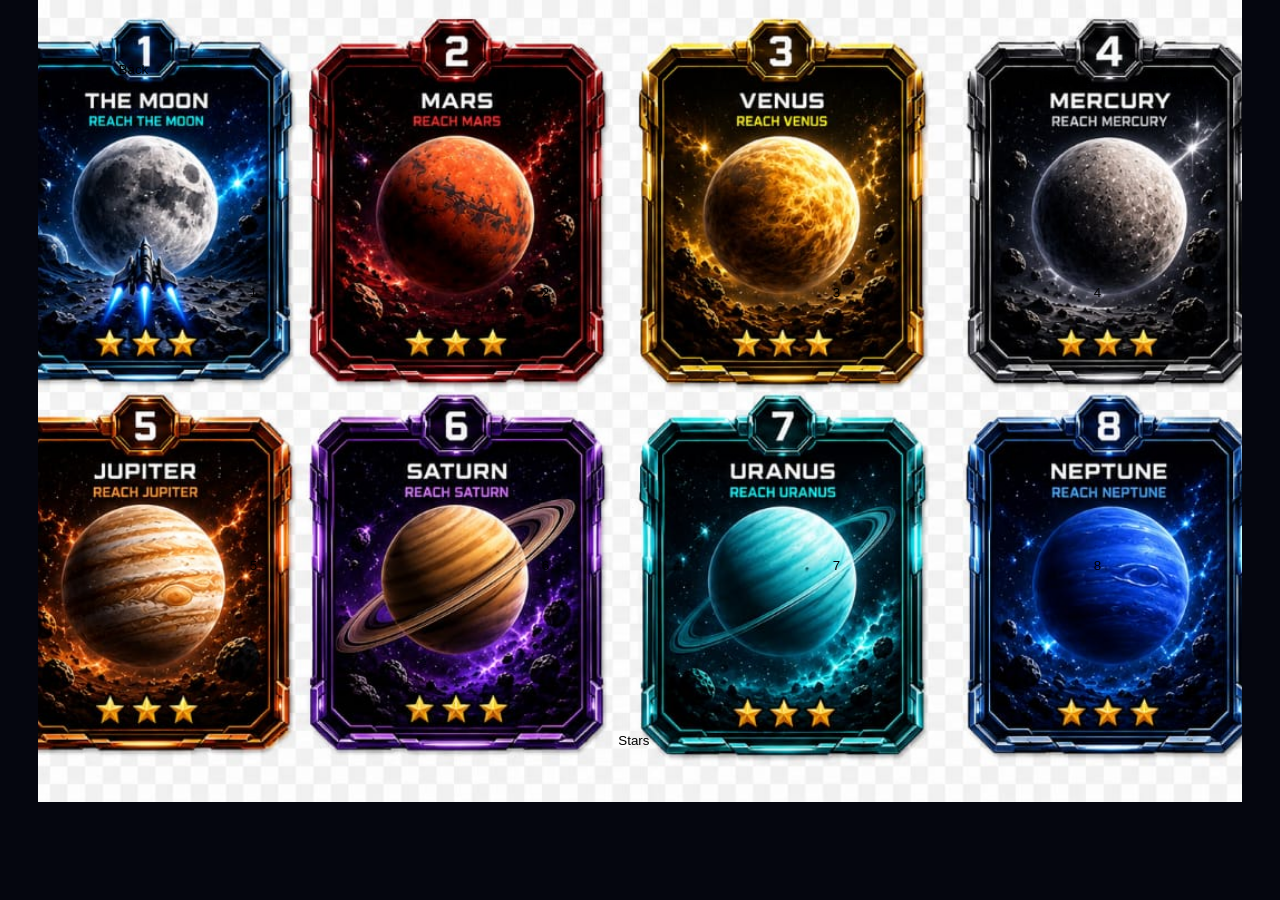
<file: levels.html>
<!doctype html>
<html lang="en">
<head>
  <meta charset="utf-8" />
  <meta name="viewport" content="width=device-width,initial-scale=1" />
  <title>Levels — Galaxy Runner</title>

  <!-- reuse the project's main style and ui-fix (if present) for consistent look -->
  <link rel="stylesheet" href="style.css" />
  <link rel="stylesheet" href="ui-fix.css" />
  <!-- page-specific small tweaks -->
  <link rel="stylesheet" href="levels.css" />
</head>
<body>
  <div id="levels-root">
    <div class="frame-photo-wrap levels-frame">
      <!-- Background image set via CSS -->
      <!-- Top left back -->
      <button id="btn-back" class="frame-hotspot" style="left:2.2%;top:3.9%;width:11.5%;height:9.5%;" title="Back">Back</button>
      <!-- Top right settings/upgrade -->
      <button id="btn-settings" class="frame-hotspot" style="left:80.8%;top:3.9%;width:9.5%;height:12.0%;" title="Settings">Settings</button>
      <button id="btn-upgrade" class="frame-hotspot" style="left:91.0%;top:3.9%;width:7.5%;height:12.0%;" title="Upgrade">Upgrade</button>

      <!-- Planet hotspots (these coordinates should overlay the framed planet cards) -->
      <button id="level-1" class="frame-hotspot planet-hotspot" style="left:7.6%;top:21.0%;width:20.6%;height:31.0%;" title="Level 1: The Moon">1</button>
      <button id="level-2" class="frame-hotspot planet-hotspot" style="left:31.8%;top:21.0%;width:20.6%;height:31.0%;" title="Level 2: Mars">2</button>
      <button id="level-3" class="frame-hotspot planet-hotspot" style="left:56.0%;top:21.0%;width:20.6%;height:31.0%;" title="Level 3: Venus">3</button>
      <button id="level-4" class="frame-hotspot planet-hotspot" style="left:79.6%;top:21.0%;width:16.8%;height:31.0%;" title="Level 4: Mercury">4</button>

      <button id="level-5" class="frame-hotspot planet-hotspot" style="left:7.6%;top:55.0%;width:20.6%;height:31.0%;" title="Level 5: Jupiter">5</button>
      <button id="level-6" class="frame-hotspot planet-hotspot" style="left:31.8%;top:55.0%;width:20.6%;height:31.0%;" title="Level 6: Saturn">6</button>
      <button id="level-7" class="frame-hotspot planet-hotspot" style="left:56.0%;top:55.0%;width:20.6%;height:31.0%;" title="Level 7: Uranus">7</button>
      <button id="level-8" class="frame-hotspot planet-hotspot" style="left:79.6%;top:55.0%;width:16.8%;height:31.0%;" title="Level 8: Neptune">8</button>

      <!-- optional bottom CTA area hotspots (if you want them actionable) -->
      <button id="btn-collect-stars" class="frame-hotspot" style="left:29.5%;top:88.0%;width:40.0%;height:8.5%;" title="Stars collected">Stars</button>
    </div>
  </div>

  <!-- helper that converts percentage inline styles into pixel positions on the rendered image -->
  <script src="hotspot-fix.js"></script>

  <!-- levels page logic -->
  <script src="levels.js"></script>
</body>
</html>
</file>
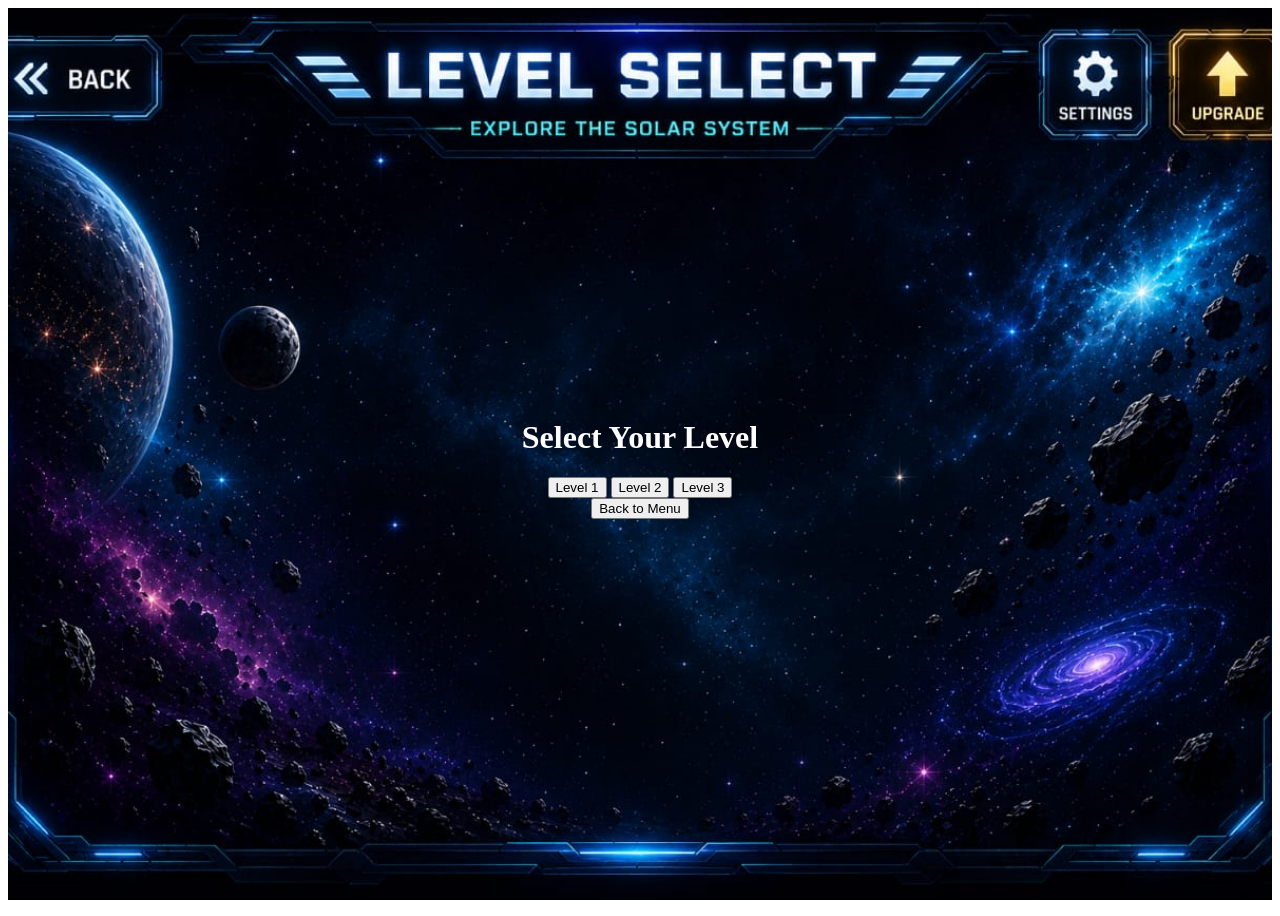
<file: html/levels.html>
<!DOCTYPE html>
<html lang="en">
<head>
  <meta charset="UTF-8">
  <meta name="viewport" content="width=device-width, initial-scale=1.0">
  <title>Levels - Beyond Infinity</title>
  <link rel="stylesheet" href="../css/levels-screen.css">
</head>
<body>
  <!-- Levels Screen with Background -->
  <div class="levels-screen">
    <div class="levels-content">
      <h1>Select Your Level</h1>
      
      <!-- Level Buttons/Cards -->
      <div class="levels-grid">
        <button class="level-btn" onclick="startLevel(1)">
          <span>Level 1</span>
        </button>
        <button class="level-btn" onclick="startLevel(2)">
          <span>Level 2</span>
        </button>
        <button class="level-btn" onclick="startLevel(3)">
          <span>Level 3</span>
        </button>
        <!-- Add more levels as needed -->
      </div>

      <button class="back-btn" onclick="goBack()">Back to Menu</button>
    </div>
  </div>

  <script src="../js/levels.js"></script>
</body>
</html>
</file>
<file: style.css>
* { box-sizing: border-box; margin: 0; padding: 0; }
button {
  -webkit-tap-highlight-color: transparent;
  tap-highlight-color: transparent;
  outline: none;
  -webkit-appearance: none;
  appearance: none;
}
button:focus { outline: none; }

html, body {
  height: 100%;
  background: #05060f;
  overflow: hidden;
  font-family: 'Segoe UI', Arial, sans-serif;
  color: #e6f1ff;
  user-select: none;
  -webkit-user-select: none;
  touch-action: manipulation;
}

#game-container {
  position: relative;
  width: 100vw;
  height: 100vh;
  overflow: hidden;
}

.hidden { display: none !important; }

/* ---------- TITLE SCREEN (real entry point - full uncropped art) ---------- */
#title-screen {
  position: absolute; inset: 0;
  display: flex; align-items: center; justify-content: center;
  background: #000;
}
.title-frame {
  position: relative;
  /* Exact 1536:1024 (3:2) aspect ratio, computed explicitly via min() instead of
     the CSS aspect-ratio property - on wide/short viewports (laptops) aspect-ratio
     combined with width:100% inside a flex container does not reliably respect
     max-height across browsers, which let the frame grow taller than the screen
     and pushed the PLAY button off the bottom edge. min() has no such ambiguity:
     it always picks whichever dimension the viewport actually limits. */
  width: min(100vw, 150vh);
  height: min(100vh, 66.667vw);
  margin: auto;
}
.title-bg { display: block; width: 100%; height: 100%; object-fit: fill; }
.title-hotspot {
  position: absolute;
  background: transparent;
  border: none;
  padding: 0;
  cursor: pointer;
}

/* ---------- Reusable full-frame + hotspot pattern for overlays ----------
   Same technique as the title screen (exact aspect ratio via min(), no crop,
   no distortion) but sized to fit inside a padded overlay rather than the
   full viewport. */
.frame-photo-wrap {
  position: relative;
  width: min(94vw, 141vh);
  height: min(94vh, 62.667vw);
  margin: auto;
}
.frame-photo-wrap img { display: block; width: 100%; height: 100%; object-fit: fill; }
.frame-hotspot {
  position: absolute;
  background: transparent;
  border: none;
  padding: 0;
  cursor: pointer;
}
.frame-hotspot.octagon-card {
  clip-path: polygon(10% 0%, 90% 0%, 100% 7.17%, 100% 92.83%, 90% 100%, 10% 100%, 0% 92.83%, 0% 7.17%);
}

/* ---------- Loading screen (boot + before a run starts) ---------- */
#loading-screen {
  position: absolute; inset: 0;
  z-index: 1000; /* above absolutely everything, including the fullscreen button */
  display: flex; align-items: center; justify-content: center;
  background: #000;
}
#loading-screen.hidden { display: none; }
.loading-track {
  position: absolute;
  overflow: hidden;
  border-radius: 6px;
  background: rgba(10,20,40,0.55);
  border: 1px solid rgba(0,229,255,0.55);
  box-shadow: 0 0 10px rgba(0,229,255,0.25), inset 0 0 6px rgba(0,0,0,0.6);
}
#loading-fill {
  height: 100%; width: 0%;
  background: repeating-linear-gradient(
    -35deg,
    #0091ea 0, #0091ea 8px,
    #00c3ff 8px, #00c3ff 16px
  );
  transition: width 0.15s linear;
  box-shadow: 0 0 10px rgba(0,229,255,0.9);
}
#loading-percent {
  position: absolute;
  display: flex; align-items: center; justify-content: center;
  color: #bdf1ff; font-weight: bold; letter-spacing: 1px;
  font-size: clamp(12px, 2.2vw, 24px);
  text-shadow: 0 0 6px rgba(0,229,255,0.9);
}

/* ---------- Toast (honest feedback for not-yet-built features) ---------- */
#toast {
  position: absolute;
  top: 46%; left: 50%;
  transform: translate(-50%,-50%);
  z-index: 100;
  background: rgba(5,6,15,0.92);
  border: 1px solid rgba(255,255,255,0.25);
  padding: 14px 22px;
  border-radius: 12px;
  font-size: 14px;
  text-align: center;
  max-width: 260px;
  opacity: 0;
  pointer-events: none;
  transition: opacity 0.25s ease;
}
#toast.show { opacity: 1; }

/* ---------- generic top-right icon buttons ---------- */
.top-right-buttons {
  position: absolute;
  top: 14px; right: 14px;
  z-index: 25;
  display: flex;
  gap: 10px;
}
.icon-btn {
  width: 44px; height: 44px;
  border-radius: 50%;
  border: 1px solid rgba(255,255,255,0.25);
  background: rgba(255,255,255,0.1);
  color: #e6f1ff;
  font-size: 20px;
  cursor: pointer;
}
#btn-fullscreen {
  position: absolute;
  top: 10px; left: 10px;
  z-index: 500; /* always above every screen/overlay */
}
.icon-btn.small { width: 34px; height: 34px; font-size: 15px; }
.icon-btn:active { background: rgba(0,229,255,0.35); }

/* ---------- HOME SCREEN ---------- */
#home-screen {
  position: absolute; inset: 0;
  display: flex; flex-direction: column;
  align-items: center; justify-content: center;
  background: radial-gradient(ellipse at 50% 20%, #10143a 0%, #05060f 70%);
  text-align: center;
  gap: 6px;
  padding: 20px;
}
.title { font-size: 34px; letter-spacing: 3px; text-shadow: 0 0 18px #00e5ff; }
.subtitle { opacity: 0.75; font-size: 13px; margin-bottom: 20px; }

.mode-select {
  display: flex;
  gap: 16px;
  justify-content: center;
  align-items: center;
  flex-wrap: wrap;
}
.mode-card {
  border: none;
  background: none;
  padding: 0;
  cursor: pointer;
  border-radius: 18px;
  transition: transform 0.15s ease, filter 0.15s ease;
  filter: drop-shadow(0 6px 18px rgba(0,0,0,0.5));
}
.mode-card img {
  display: block;
  width: 150px;
  height: auto;
  border-radius: 14px;
}
.mode-card:active { transform: scale(0.96); }
.mode-card:hover { filter: drop-shadow(0 6px 24px rgba(255,255,255,0.25)); }

/* ---------- LEVEL SELECT ---------- */
#level-select {
  position: absolute; inset: 0;
  z-index: 20;
  background: rgba(3,4,12,0.96);
  display: flex; flex-direction: column;
  align-items: center; justify-content: center;
  gap: 16px;
  padding: 20px;
}
#level-list {
  display: grid; grid-template-columns: 1fr 1fr; gap: 10px;
  width: 100%; max-width: 340px;
  max-height: 62vh; overflow-y: auto;
}
.planet-card {
  position: relative;
  border: none; background: none; padding: 0;
  border-radius: 12px; overflow: hidden;
  cursor: pointer;
}
.planet-card img { display: block; width: 100%; height: auto; border-radius: 12px; }
.planet-card:active { transform: scale(0.96); }
.planet-card.locked { opacity: 0.4; cursor: not-allowed; }
.planet-lock {
  position: absolute; inset: 0;
  display: flex; align-items: center; justify-content: center;
  font-size: 32px;
  background: rgba(0,0,0,0.35);
}
.back-btn {
  padding: 10px 22px; border: none; border-radius: 10px;
  background: rgba(255,255,255,0.12); color: #e6f1ff;
}

/* ---------- IN-GAME TOP BARS ---------- */
#path-bar, #score-bar {
  position: absolute;
  top: 0; left: 0; right: 0;
  z-index: 5;
  padding: 8px 14px 4px;
  background: linear-gradient(180deg, rgba(5,6,20,0.95), rgba(5,6,20,0.0));
}
#path-track {
  position: relative;
  height: 10px;
  border-radius: 6px;
  background: rgba(255,255,255,0.15);
}
#path-fill {
  height: 100%; width: 0%;
  border-radius: 6px;
  background: linear-gradient(90deg, #00e5ff, #7c4dff);
  transition: width 0.15s linear;
}
#path-ship-marker {
  position: absolute; top: -10px; left: 0%;
  transform: translateX(-50%);
  font-size: 18px;
  transition: left 0.15s linear;
}
#path-labels {
  display: flex; justify-content: space-between;
  font-size: 11px; letter-spacing: 1px; opacity: 0.8; margin-top: 4px;
}

#score-bar {
  display: flex; justify-content: space-between; align-items: center;
  font-size: 15px; font-weight: bold;
  padding-top: 10px;
}
#score-best { opacity: 0.75; font-size: 12px; }

/* ---------- HUD ---------- */
#hud {
  position: absolute;
  top: 46px; left: 0; right: 0;
  z-index: 5;
  display: flex;
  align-items: center;
  justify-content: space-between;
  padding: 0 14px;
}
#hearts { font-size: 18px; letter-spacing: 2px; pointer-events: none; }
#hull-bars { display: flex; flex-direction: column; gap: 4px; }
#hull-bar, #hull-bar-p2 {
  position: relative;
  width: 110px; height: 17px;
  border-radius: 10px;
  background: rgba(255,255,255,0.12);
  border: 1px solid rgba(255,255,255,0.2);
  overflow: hidden;
  pointer-events: none;
}
#hull-fill, #hull-fill-p2 {
  height: 100%; width: 100%;
  background: linear-gradient(90deg,#2ecc71,#27ae60);
  transition: width 0.25s ease, background 0.25s ease;
}
#hull-label, #hull-label-p2 {
  position: absolute; inset: 0;
  display: flex; align-items: center; justify-content: center;
  font-size: 10px; font-weight: bold; letter-spacing: 1px;
  text-shadow: 0 1px 2px rgba(0,0,0,0.8);
}
#shield-indicator { font-size: 13px; color: #7c4dff; font-weight: bold; pointer-events: none; }
#coins { font-size: 15px; font-weight: bold; pointer-events: none; }

/* ---------- Active power-up badges (left-mid) ---------- */
#active-powers {
  position: absolute;
  left: 10px; top: 50%;
  transform: translateY(-50%);
  z-index: 8;
  display: flex; flex-direction: column; gap: 8px;
  pointer-events: none;
}
.power-badge {
  display: flex; align-items: center; gap: 6px;
  background: rgba(0,0,0,0.55);
  border: 1px solid rgba(255,255,255,0.2);
  border-radius: 20px;
  padding: 5px 10px;
  font-size: 13px;
  min-width: 60px;
}
.power-badge .p-icon { font-size: 15px; }
.power-badge .p-time { font-variant-numeric: tabular-nums; opacity: 0.85; }

/* ---------- Canvas ---------- */
#game-canvas {
  position: absolute; inset: 0;
  width: 100%; height: 100%;
  background: radial-gradient(ellipse at 50% 0%, #0b1030 0%, #05060f 70%);
}
#game-canvas.shake { animation: shake-anim 0.2s linear; }
@keyframes shake-anim {
  0% { transform: translate(0,0); }
  25% { transform: translate(-6px, 4px); }
  50% { transform: translate(6px, -4px); }
  75% { transform: translate(-4px, -4px); }
  100% { transform: translate(0,0); }
}

/* ---------- Overlays ---------- */
.overlay {
  position: absolute; inset: 0; z-index: 30;
  display: flex; flex-direction: column;
  align-items: center; justify-content: center;
  gap: 14px;
  background: rgba(3,4,12,0.9);
  text-align: center; padding: 20px;
}
.overlay h1 { font-size: 26px; letter-spacing: 2px; }
.overlay p { max-width: 320px; opacity: 0.85; font-size: 14px; }
.overlay button {
  min-width: 200px; padding: 12px 20px;
  font-size: 16px; font-weight: bold;
  border: none; border-radius: 10px;
  background: linear-gradient(180deg,#00e5ff,#0091ea);
  color: #001018; cursor: pointer;
}
.overlay button:active { transform: scale(0.96); }

/* pause row */
.pause-row { display: flex; gap: 14px; align-items: center; }
.art-btn {
  border: none; background: none; padding: 0; min-width: 0 !important;
  cursor: pointer;
  transition: transform 0.15s ease, filter 0.15s ease;
}
.art-btn img { display: block; width: 96px; height: auto; }
.art-btn.big img { width: 118px; }
.art-btn.start-btn img { width: 220px; }
.art-btn:active { transform: scale(0.94); }
.art-btn:hover { filter: drop-shadow(0 0 10px rgba(255,255,255,0.35)); }
.hint { font-size: 12px; opacity: 0.6; }

/* settings */
.settings-row {
  width: 100%; max-width: 320px;
  display: flex; align-items: center; justify-content: space-between;
  background: rgba(255,255,255,0.06);
  border-radius: 10px; padding: 12px 16px;
}
.switch { position: relative; display: inline-block; width: 46px; height: 26px; }
.switch input { opacity: 0; width: 0; height: 0; }
.slider {
  position: absolute; cursor: pointer; inset: 0;
  background: #444; border-radius: 26px; transition: 0.2s;
}
.slider::before {
  content: ""; position: absolute; height: 20px; width: 20px;
  left: 3px; bottom: 3px; background: white; border-radius: 50%; transition: 0.2s;
}
.switch input:checked + .slider { background: #00c853; }
.switch input:checked + .slider::before { transform: translateX(20px); }
#volume-slider { width: 140px; }

/* ---------- Shop (scrollable ship cards) ---------- */
#shop-list {
  width: 100%; max-width: 380px;
  max-height: 58vh; overflow-y: auto;
  display: flex; flex-direction: column; gap: 14px;
  padding: 4px;
}
.ship-card {
  display: flex; flex-direction: column; align-items: center;
  gap: 8px;
  background: rgba(255,255,255,0.06);
  border: 1px solid rgba(255,255,255,0.14);
  border-radius: 16px;
  padding: 14px;
}
.ship-card.current { border-color: #ffd600; box-shadow: 0 0 16px rgba(255,214,0,0.3); }
.ship-card.owned { border-color: #2e7d32; }
.ship-card .ship-img {
  width: 80px; height: auto;
  filter: drop-shadow(0 0 10px var(--glow, #00e5ff));
}
.ship-card .ship-name { font-size: 16px; font-weight: bold; }
.ship-card .ship-stats {
  width: 100%; display: flex; justify-content: space-around;
  font-size: 11px; opacity: 0.9;
}
.ship-card .ship-stats div { display: flex; flex-direction: column; align-items: center; gap: 2px; }
.ship-card .ship-stats b { font-size: 13px; }
.ship-card .ship-price { font-size: 12px; opacity: 0.8; }
.ship-card button {
  min-width: 140px; padding: 9px 14px; font-size: 13px;
}
.ship-card button:disabled { background: #333; color: #888; }

/* ---------- Controls: bottom-right D-pad only ---------- */
#dpad {
  position: absolute;
  bottom: 18px; right: 16px;
  z-index: 10;
  display: flex; flex-direction: column; align-items: center; gap: 6px;
}
#dpad-p2 {
  position: absolute;
  bottom: 18px; left: 16px;
  z-index: 10;
  display: flex; flex-direction: column; align-items: center; gap: 6px;
}
.dpad-mid { display: flex; gap: 6px; }
.ctrl-btn {
  width: 54px; height: 54px;
  border-radius: 12px;
  border: 1px solid rgba(255,255,255,0.25);
  background: rgba(255,255,255,0.1);
  color: #e6f1ff;
  font-size: 20px;
}
.ctrl-btn:active { background: rgba(0,229,255,0.35); }

/* ---------- Infinity setup wizard (difficulty -> players -> ship) ---------- */
#overlay-infinity-setup { background: #000; }
#infinity-setup-content {
  display: flex; flex-direction: column; align-items: center; gap: 16px;
  width: 100%; max-width: 360px;
  border: 2px solid #00e5ff;
  border-radius: 18px;
  padding: 26px 16px;
  background: rgba(0,12,24,0.5);
  box-shadow: 0 0 28px rgba(0,229,255,0.35), inset 0 0 20px rgba(0,229,255,0.08);
}
.wizard-title { font-size: 20px; letter-spacing: 2px; }
#infinity-setup-content.confirm-panel {
  border: 3px solid transparent;
  border-image: linear-gradient(135deg, #00e5ff, #a259ff) 1;
  box-shadow: 0 0 28px rgba(162,89,255,0.35), inset 0 0 20px rgba(0,229,255,0.08);
}
#infinity-setup-content.photo-step {
  border: none; background: none; box-shadow: none; padding: 0; max-width: none;
}
.wizard-options { display: flex; gap: 10px; flex-wrap: nowrap; justify-content: center; width: 100%; }
.wizard-card {
  width: 100px; min-height: 90px;
  border-radius: 14px;
  border: 2px solid rgba(255,255,255,0.18);
  background: rgba(255,255,255,0.06);
  display: flex; flex-direction: column; align-items: center; justify-content: center;
  gap: 6px; cursor: pointer; padding: 10px;
}
.wizard-card:active { transform: scale(0.95); }
.wizard-card .w-icon { font-size: 28px; }
.wizard-card span { font-size: 12px; font-weight: bold; letter-spacing: 1px; }
.wizard-card.ship-card-pick { width: 130px; position: relative; }
.wizard-card.ship-card-pick img { width: 60px; height: auto; }
.ship-pick-badge {
  position: absolute; top: -10px; left: 50%; transform: translateX(-50%);
  background: linear-gradient(180deg,#ffd600,#ff9100);
  color: #201400; font-size: 11px; font-weight: bold;
  padding: 3px 10px; border-radius: 10px;
  box-shadow: 0 2px 6px rgba(0,0,0,0.4);
}
.wizard-card-art {
  width: auto; height: auto; min-height: 0;
  border: none; background: none; padding: 0;
  border-radius: 12px;
}
.wizard-card-art img { display: block; width: 28vw; max-width: 108px; min-width: 76px; height: auto; border-radius: 10px; }
.wizard-card-art:hover { filter: drop-shadow(0 0 10px rgba(255,255,255,0.3)); }
.ship-full-card { position: relative; }
.ship-full-card img { width: 42vw; max-width: 160px; min-width: 120px; }
.wizard-back { margin-top: 4px; background: rgba(255,255,255,0.12) !important; }
.wizard-summary { font-size: 13px; opacity: 0.85; text-align: center; }

/* ---------- Shipyard upgrade cards ---------- */
.rupee-total { font-size: 14px; font-weight: bold; opacity: 0.9; }
.upgrade-card {
  display: flex; flex-direction: column; align-items: center; gap: 10px;
  background: rgba(255,255,255,0.06);
  border: 2px solid rgba(255,255,255,0.14);
  border-radius: 16px;
  padding: 16px;
}
.upgrade-card.equipped { border-color: #ffd600; box-shadow: 0 0 16px rgba(255,214,0,0.3); }
.upgrade-card img { width: 70px; height: auto; }
.upgrade-card .u-name { font-size: 15px; font-weight: bold; }
.upgrade-card .u-level { font-size: 12px; opacity: 0.8; }
.ability-row {
  width: 100%; display: flex; align-items: center; gap: 8px; font-size: 12px;
}
.ability-row .a-label { width: 54px; text-align: left; }
.ability-bar {
  flex: 1; height: 10px; border-radius: 6px;
  background: rgba(255,255,255,0.12); overflow: hidden;
}
.ability-bar-fill { height: 100%; background: linear-gradient(90deg,#00e5ff,#7c4dff); }
.ability-row button {
  min-width: 0 !important; padding: 4px 8px !important; font-size: 11px !important;
}
.breakthrough-btn {
  background: linear-gradient(180deg,#ffd600,#ff9100) !important;
  color: #201400 !important;
}
.equip-btn { background: rgba(255,255,255,0.15) !important; }
</file>
<file: ui-fix.css>
/* ui-fix.css
   Overrides to ensure the interactive UI sits above the canvas and buttons are visible/clickable.
   This file also forces frame hotspots to be invisible (they are interactive but not visually filled).
*/

/* Ensure the main container is a positioned stacking context */
#game-container {
  position: relative !important;
  z-index: 0; /* base */
}

/* Force canvas to the base layer so UI can overlay reliably */
#game-canvas {
  position: absolute !important;
  inset: 0 !important;
  width: 100% !important;
  height: 100% !important;
  z-index: 0 !important;
  pointer-events: auto !important; /* allow interactions only where intended */
}

/* Bring important UI elements above the canvas */
.top-right-buttons,
#hud,
#path-bar,
#score-bar,
#toast,
#dpad,
#dpad-p2,
.overlay,
#loading-screen,
#title-screen,
#home-screen,
#level-select,
#game-ui {
  z-index: 1000 !important;
  pointer-events: auto !important;
}

/* Make icon buttons clearly visible and clickable */
.icon-btn,
.ctrl-btn,
.frame-hotspot,
.title-hotspot,
#btn-fullscreen,
#btn-pause-ingame,
.back-btn,
#btn-retry,
#btn-lose-home,
#btn-next-level,
#btn-win-shop,
#btn-win-home {
  pointer-events: auto !important;
  z-index: 1010 !important;
  -webkit-tap-highlight-color: transparent;
}

/* Ensure hotspots are invisible but interactive and do not show browser default background */
.frame-hotspot, .title-hotspot {
  -webkit-appearance: none !important;
  appearance: none !important;
  background: transparent !important;
  border: none !important;
  box-shadow: none !important;
  outline: none !important;
  cursor: pointer !important;
  display: block !important;
  padding: 0 !important;
}

.frame-hotspot:focus, .title-hotspot:focus {
  outline: none !important;
}

/* If an ancestor created a new stacking context (transform, opacity < 1), ensure UI still floats above */
#game-container > * {
  z-index: unset; /* let individual rules above apply */
}

/* Provide a fallback visible style for small circular control buttons */
.icon-btn, .ctrl-btn {
  background: rgba(255,255,255,0.06) !important;
  border: 1px solid rgba(255,255,255,0.12) !important;
  color: #e6f1ff !important;
}

/* Hide frame-hotspot visuals when their parent frame is hidden (safety) */
.overlay.hidden .frame-hotspot,
.screen.hidden .frame-photo-wrap .frame-hotspot,
.title-frame .title-hotspot.hidden {
  display: none !important;
}

/* Ensure dpad is visible on small screens and not clipped */
#dpad, #dpad-p2 {
  bottom: 18px !important;
  left: 16px !important;
  right: auto !important;
  z-index: 1010 !important;
}

/* Make sure any element accidentally hidden via opacity or visibility is visible for UI controls */
.icon-btn[style*="opacity: 0"], .ctrl-btn[style*="opacity: 0"] {
  opacity: 1 !important;
  visibility: visible !important;
}

/* Added explicit stacking and debug helpers to make frame-hotspots sit above frame art */
.frame-photo-wrap img {
  position: relative !important;
  z-index: 0 !important;
}

.frame-photo-wrap .frame-hotspot {
  position: absolute !important;
  z-index: 2 !important;
  background: transparent !important;
  pointer-events: auto !important;
}

/* Temporary visual debug outline - toggle by adding the class 'debug-visible' in DevTools */
.frame-hotspot.debug-visible {
  background: rgba(255,0,0,0.12) !important;
  outline: 2px dashed rgba(255,0,0,0.7) !important;
}

/* Debug helpers - uncomment during development only */
/*
#game-container { outline: 1px dashed rgba(255,255,255,0.04); }
#hud { outline: 1px dashed rgba(255,0,0,0.06); }
*/
</file>
<file: levels.css>
/* Levels Screen Styles - Background Image Integration */

/* Frame wrapper with levels background image */
.frame-photo-wrap.levels-frame {
  background-image: url('assets/levels/levels1to8.jpeg');
  background-size: cover;
  background-position: center;
  background-repeat: no-repeat;
}

/* Hide old image element if it exists */
.frame-photo-wrap.levels-frame img {
  display: none !important;
}

/* Level button hover effects */
.frame-hotspot.planet-hotspot:hover {
  filter: drop-shadow(0 0 15px rgba(0, 229, 255, 0.5));
  transform: scale(1.05);
}

/* Level button active state */
.frame-hotspot.planet-hotspot:active {
  transform: scale(0.95);
  filter: drop-shadow(0 0 20px rgba(0, 229, 255, 0.8));
}
</file>
<file: css/levels-screen.css>
/* Levels Screen Background Styling */
.levels-screen {
  width: 100%;
  height: 100vh;
  background-image: url('../assets/levels/levels%20bg.jpeg');
  background-size: cover;
  background-position: center;
  background-repeat: no-repeat;
  background-attachment: fixed;
  display: flex;
  flex-direction: column;
  justify-content: center;
  align-items: center;
}

/* Alternative: Using background-image property */
.levels-container {
  width: 100%;
  min-height: 100vh;
  background: linear-gradient(rgba(0, 0, 0, 0.3), rgba(0, 0, 0, 0.3)), 
              url('../assets/levels/levels%20bg.jpeg') center/cover no-repeat fixed;
}

/* Levels content overlay */
.levels-content {
  position: relative;
  z-index: 10;
  color: white;
  text-align: center;
}
</file>
